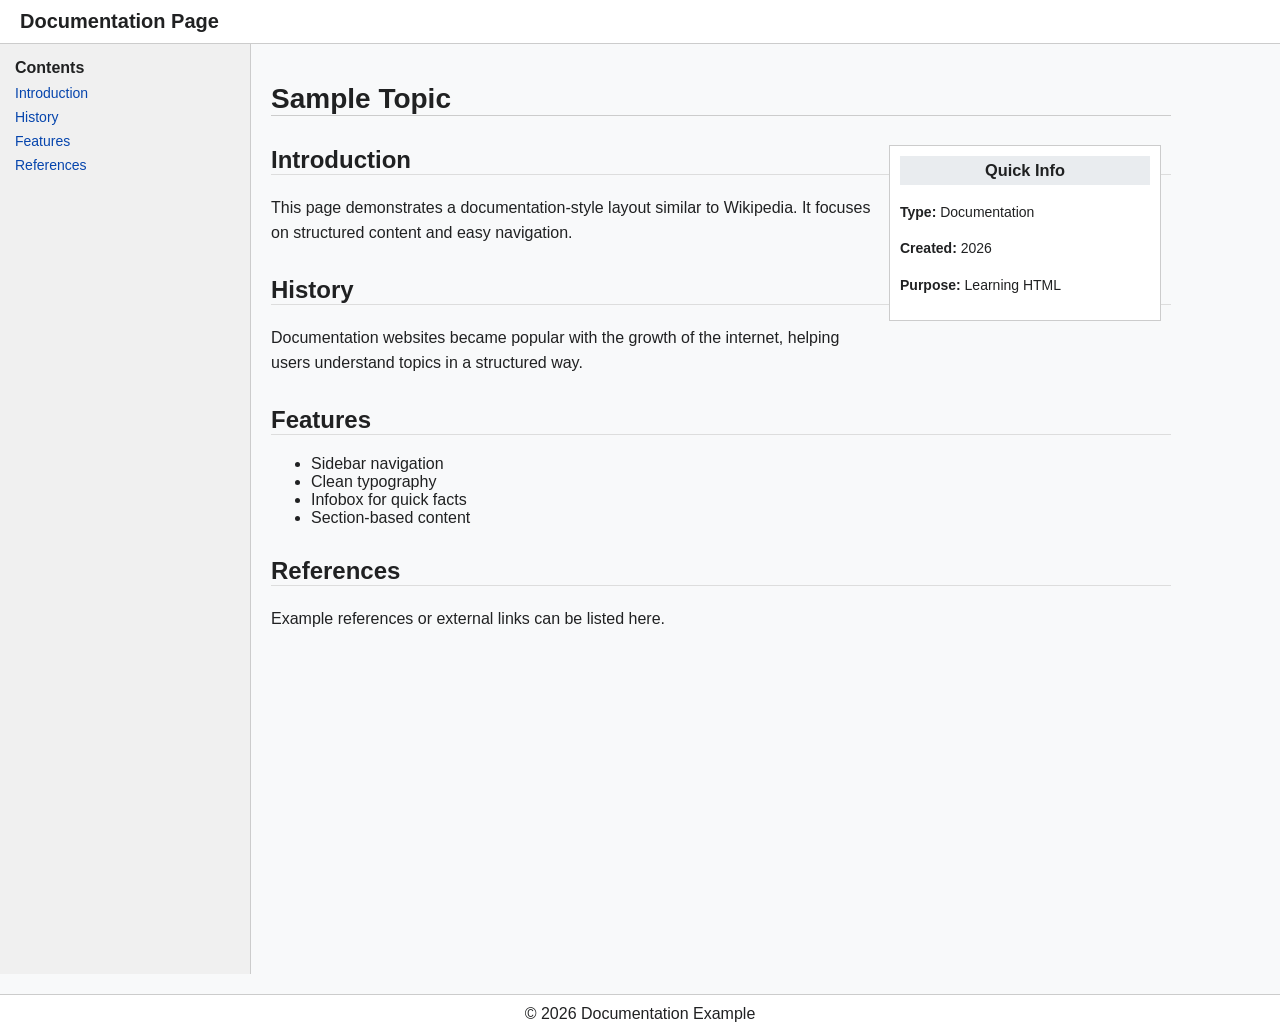
<file: index.html>
<!DOCTYPE html>
<html lang="en">
<head>
<meta charset="UTF-8">
<meta name="viewport" content="width=device-width, initial-scale=1.0">
<title>Documentation Page</title>

<style>
body {
    margin: 0;
    font-family: Arial, sans-serif;
    background: #f8f9fa;
    color: #202122;
}

/* Header */
header {
    background: #ffffff;
    border-bottom: 1px solid #ccc;
    padding: 10px 20px;
    font-size: 20px;
    font-weight: bold;
}

/* Layout */
.container {
    display: flex;
}

/* Sidebar */
.sidebar {
    width: 220px;
    background: #f0f0f0;
    padding: 15px;
    border-right: 1px solid #ccc;
    height: 100vh;
}

.sidebar a {
    display: block;
    color: #0645ad;
    text-decoration: none;
    margin: 8px 0;
    font-size: 14px;
}

.sidebar a:hover {
    text-decoration: underline;
}

/* Main content */
.content {
    flex: 1;
    padding: 20px;
    max-width: 900px;
}

h1 {
    font-size: 28px;
    border-bottom: 1px solid #ccc;
}

h2 {
    margin-top: 30px;
    border-bottom: 1px solid #ddd;
}

p {
    line-height: 1.6;
}

.infobox {
    float: right;
    width: 250px;
    background: #ffffff;
    border: 1px solid #ccc;
    padding: 10px;
    margin: 10px;
    font-size: 14px;
}

.infobox h3 {
    margin-top: 0;
    text-align: center;
    background: #e9ecef;
    padding: 5px;
}

/* Footer */
footer {
    text-align: center;
    padding: 10px;
    background: #ffffff;
    border-top: 1px solid #ccc;
    margin-top: 20px;
}
</style>
</head>

<body>

<header>
    Documentation Page
</header>

<div class="container">

    <!-- Sidebar -->
    <div class="sidebar">
        <b>Contents</b>
        <a href="#intro">Introduction</a>
        <a href="#history">History</a>
        <a href="#features">Features</a>
        <a href="#references">References</a>
    </div>

    <!-- Main Content -->
    <div class="content">

        <h1>Sample Topic</h1>

        <div class="infobox">
            <h3>Quick Info</h3>
            <p><b>Type:</b> Documentation</p>
            <p><b>Created:</b> 2026</p>
            <p><b>Purpose:</b> Learning HTML</p>
        </div>

        <h2 id="intro">Introduction</h2>
        <p>This page demonstrates a documentation-style layout similar to Wikipedia. It focuses on structured content and easy navigation.</p>

        <h2 id="history">History</h2>
        <p>Documentation websites became popular with the growth of the internet, helping users understand topics in a structured way.</p>

        <h2 id="features">Features</h2>
        <ul>
            <li>Sidebar navigation</li>
            <li>Clean typography</li>
            <li>Infobox for quick facts</li>
            <li>Section-based content</li>
        </ul>

        <h2 id="references">References</h2>
        <p>Example references or external links can be listed here.</p>

    </div>
</div>

<footer>
    &copy; 2026 Documentation Example
</footer>

</body>
</html>
</file>
